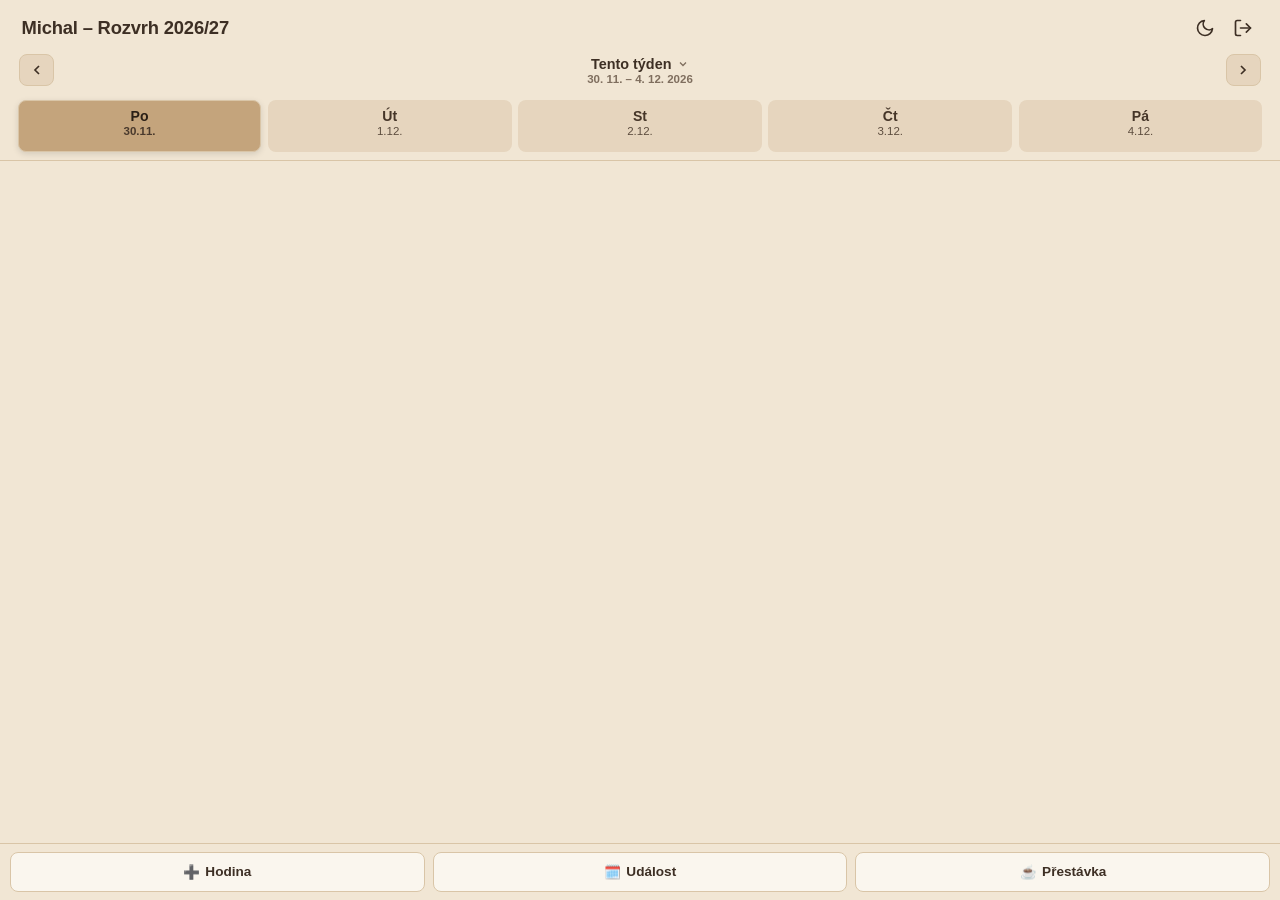
<file: index.html>
<!DOCTYPE html>
<html lang="cs">
<head>
    <meta charset="UTF-8">
    <meta name="viewport" content="width=device-width, initial-scale=1.0, maximum-scale=1.0, user-scalable=no, viewport-fit=cover">
    <title>Michal – Rozvrh 2026/27</title>
    
    <!-- Výchozí hodnota odpovídající tmavému startu v manifestu -->
    <meta name="theme-color" content="#141211" id="theme-color-meta">
    <meta name="apple-mobile-web-app-capable" content="yes">
    <meta name="apple-mobile-web-app-status-bar-style" content="black-translucent" id="apple-status-bar-meta">
    <meta name="apple-mobile-web-app-title" content="Rozvrh">
    <link rel="apple-touch-icon" href="apple-touch-icon.png">

    <script>
        (function() {
            var savedTheme = localStorage.getItem('zus_theme');
            var systemDark = window.matchMedia && window.matchMedia('(prefers-color-scheme: dark)').matches;
            var theme = savedTheme || (systemDark ? 'dark' : 'light');
            
            document.documentElement.classList.add(theme === 'dark' ? 'theme-dark' : 'theme-light');
            var meta = document.getElementById('theme-color-meta');
            var appleMeta = document.getElementById('apple-status-bar-meta');
            
            if (theme === 'dark') {
                if (meta) meta.content = '#141211';
                if (appleMeta) appleMeta.content = 'black-translucent';
            } else {
                if (meta) meta.content = '#f1e6d4';
                if (appleMeta) appleMeta.content = 'default';
            }
        })();
    </script>

    <link rel="manifest" href="manifest.json?v=3">
    <link rel="stylesheet" href="style.css">
</head>
<body>
    <header>
        <div class="header-top">
            <h1>Michal – Rozvrh 2026/27</h1>
            <div class="header-actions">
                <button id="btn-today" class="btn-chip hidden" aria-label="Přejít na dnešek">Dnes</button>
                
                <!-- Tlačítko přepínání motivu -->
                <button id="btn-theme" class="btn-icon" aria-label="Přepnout motiv" title="Přepnout světlý korkový / tmavý motiv">
                    <svg id="icon-theme-sun" class="theme-icon" xmlns="http://www.w3.org/2000/svg" width="20" height="20" viewBox="0 0 24 24" fill="none" stroke="currentColor" stroke-width="2" stroke-linecap="round" stroke-linejoin="round">
                        <circle cx="12" cy="12" r="5"></circle>
                        <line x1="12" y1="1" x2="12" y2="3"></line>
                        <line x1="12" y1="21" x2="12" y2="23"></line>
                        <line x1="4.22" y1="4.22" x2="5.64" y2="5.64"></line>
                        <line x1="18.36" y1="18.36" x2="19.78" y2="19.78"></line>
                        <line x1="1" y1="12" x2="3" y2="12"></line>
                        <line x1="21" y1="12" x2="23" y2="12"></line>
                        <line x1="4.22" y1="19.78" x2="5.64" y2="18.36"></line>
                        <line x1="18.36" y1="5.64" x2="19.78" y2="4.22"></line>
                    </svg>
                    <svg id="icon-theme-moon" class="theme-icon" xmlns="http://www.w3.org/2000/svg" width="20" height="20" viewBox="0 0 24 24" fill="none" stroke="currentColor" stroke-width="2" stroke-linecap="round" stroke-linejoin="round" style="display: none;">
                        <path d="M21 12.79A9 9 0 1 1 11.21 3 7 7 0 0 0 21 12.79z"></path>
                    </svg>
                </button>

                <button id="btn-logout" class="btn-icon" title="Odhlásit se" aria-label="Odhlásit se">
                    <svg width="20" height="20" viewBox="0 0 24 24" fill="none" stroke="currentColor" stroke-width="2" stroke-linecap="round" stroke-linejoin="round">
                        <path d="M9 21H5a2 2 0 0 1-2-2V5a2 2 0 0 1 2-2h4"></path>
                        <polyline points="16 17 21 12 16 7"></polyline>
                        <line x1="21" y1="12" x2="9" y2="12"></line>
                    </svg>
                </button>
            </div>
        </div>

        <div class="week-stepper-container">
            <button id="week-prev" class="btn-nav" aria-label="Předchozí týden">
                <svg width="16" height="16" viewBox="0 0 24 24" fill="none" stroke="currentColor" stroke-width="2.5"><polyline points="15 18 9 12 15 6"></polyline></svg>
            </button>
            
            <div id="week-trigger" class="week-display" role="button" tabindex="0" aria-label="Vybrat týden z kalendáře">
                <div class="week-title">
                    <span id="week-label-title">Tento týden</span>
                    <svg class="dropdown-chevron" width="12" height="12" viewBox="0 0 24 24" fill="none" stroke="currentColor" stroke-width="2.5"><polyline points="6 9 12 15 18 9"></polyline></svg>
                </div>
                <div id="week-range-subtitle" class="week-range">--. --. – --. --. 2026</div>
            </div>

            <button id="week-next" class="btn-nav" aria-label="Následující týden">
                <svg width="16" height="16" viewBox="0 0 24 24" fill="none" stroke="currentColor" stroke-width="2.5"><polyline points="9 18 15 12 9 6"></polyline></svg>
            </button>

            <input type="date" id="native-date-picker" class="visually-hidden" tabindex="-1" aria-hidden="true">
        </div>

        <nav class="day-selector" aria-label="Výběr dne v týdnu">
            <button data-day="Pondělí">
                <span class="tab-day-name">Po</span>
                <span class="tab-day-date">-</span>
                <span class="day-dots-container"></span>
            </button>
            <button data-day="Úterý">
                <span class="tab-day-name">Út</span>
                <span class="tab-day-date">-</span>
                <span class="day-dots-container"></span>
            </button>
            <button data-day="Středa">
                <span class="tab-day-name">St</span>
                <span class="tab-day-date">-</span>
                <span class="day-dots-container"></span>
            </button>
            <button data-day="Čtvrtek">
                <span class="tab-day-name">Čt</span>
                <span class="tab-day-date">-</span>
                <span class="day-dots-container"></span>
            </button>
            <button data-day="Pátek">
                <span class="tab-day-name">Pá</span>
                <span class="tab-day-date">-</span>
                <span class="day-dots-container"></span>
            </button>
        </nav>
    </header>
    
    <main id="schedule-container" role="region" aria-live="polite">
    </main>
    
    <div class="bottom-bar">
        <button id="add-lesson-btn"><span class="icon">➕</span> Hodina</button>
        <button id="add-event-btn"><span class="icon">🗓️</span> Událost</button>
        <button id="add-break-btn"><span class="icon">☕</span> Přestávka</button>
    </div>

    <div id="edit-modal" class="modal-overlay hidden" role="dialog" aria-modal="true">
        <div class="modal">
            <div id="modal-type-switcher" class="type-switcher">
                <button type="button" id="type-btn-lesson" class="type-btn active">Výuka žáka</button>
                <button type="button" id="type-btn-event" class="type-btn">Pracovní událost</button>
            </div>

            <div class="form-group" id="group-day-select">
                <label for="edit-day">Den v týdnu</label>
                <select id="edit-day">
                    <option value="Pondělí">Pondělí</option>
                    <option value="Úterý">Úterý</option>
                    <option value="Středa">Středa</option>
                    <option value="Čtvrtek">Čtvrtek</option>
                    <option value="Pátek">Pátek</option>
                </select>
            </div>

            <div class="form-group" id="group-event-date" style="display: none;">
                <label for="edit-event-date">Datum akce</label>
                <input type="date" id="edit-event-date">
            </div>

            <div class="form-row">
                <div class="form-group">
                    <label for="edit-time">Začátek</label>
                    <input type="time" id="edit-time">
                </div>
                <div class="form-group" id="group-end-time" style="display: none;">
                    <label for="edit-event-end">Konec akce</label>
                    <input type="time" id="edit-event-end">
                </div>
            </div>

            <div class="form-group">
                <label for="edit-name" id="label-edit-name">Jméno žáka / Název hodiny</label>
                <input type="text" id="edit-name">
            </div>

            <div id="event-specific-fields" class="event-tier-box" style="display: none;">
                <label class="form-sublabel">Druh pracovní události:</label>
                <div class="radio-row">
                    <label class="radio-tag event-concert-tag">
                        <input type="radio" name="event-kind" value="concert" id="event-concert" checked>
                        🎻 Koncert / Vystoupení
                    </label>
                    <label class="radio-tag event-meeting-tag">
                        <input type="radio" name="event-kind" value="meeting" id="event-meeting">
                        📋 Porada / Školení
                    </label>
                </div>
            </div>

            <div id="ensemble-group-selector" class="ensemble-tier-box" style="display: none;">
                <label class="form-sublabel">Skupina souboru:</label>
                <div class="radio-row">
                    <label class="radio-tag younger">
                        <input type="radio" name="ensemble-tier" value="younger" id="ensemble-younger">
                        Mladší
                    </label>
                    <label class="radio-tag older">
                        <input type="radio" name="ensemble-tier" value="older" id="ensemble-older">
                        Starší
                    </label>
                </div>
            </div>

            <div class="checkbox-row" id="row-private-toggle">
                <input type="checkbox" id="edit-private">
                <label for="edit-private" class="label-private">🔒 Soukromá hodina (mimo systém ZUŠ)</label>
            </div>

            <div id="standard-zus-fields">
                <div class="form-row">
                    <div class="form-group">
                        <label for="edit-rocnik">Ročník</label>
                        <input type="text" id="edit-rocnik" placeholder="např. 2, 2. př, 5">
                    </div>
                    <div class="form-group" id="group-hn">
                        <label for="edit-hn">HN</label>
                        <input type="text" id="edit-hn" placeholder="např. Po 14:30">
                    </div>
                </div>

                <div class="checkbox-row">
                    <input type="checkbox" id="edit-ensemble">
                    <label for="edit-ensemble" class="label-ensemble">🎸 Kytarový soubor</label>
                </div>
            </div>

            <div id="private-lesson-fields">
                <label for="edit-notes" id="label-edit-notes" class="form-sublabel">Zápisník a poznámky k výuce:</label>
                <textarea id="edit-notes" rows="4" placeholder="Skladby, cvičení, program, kontakt..."></textarea>
            </div>

            <div class="absence-section" id="row-absent-section">
                <div class="checkbox-row">
                    <input type="checkbox" id="edit-absent">
                    <label for="edit-absent"><strong>Omluven / nepřijde</strong></label>
                </div>
                
                <div id="absent-date-container" style="display: none; margin-top: 0.6rem; background: var(--tab-bg); border: 1px solid var(--border-card); padding: 0.75rem; border-radius: 8px;">
                    <div class="form-row">
                        <div class="form-group" style="margin-bottom: 0;">
                            <label for="edit-absent-from" class="form-sublabel">Datum od:</label>
                            <input type="date" id="edit-absent-from">
                        </div>
                        <div class="form-group" style="margin-bottom: 0;">
                            <label for="edit-absent-to" class="form-sublabel">Datum do (volitelné):</label>
                            <input type="date" id="edit-absent-to">
                        </div>
                    </div>
                    
                    <div style="display: flex; gap: 0.4rem; margin-top: 0.6rem;">
                        <button type="button" id="btn-absent-quick-today" class="history-chip" style="flex: 1;">Pouze dnes</button>
                        <button type="button" id="btn-absent-quick-week" class="history-chip" style="flex: 1;">Celý týden</button>
                    </div>

                    <input type="hidden" id="edit-absent-date">
                </div>
            </div>

            <div id="substitute-section" class="substitute-box" style="display: none;">
                <div class="substitute-box-title">Záskok na tuto hodinu</div>
                
                <div class="form-group" style="margin-bottom: 0.6rem;">
                    <label for="substitute-select" class="form-sublabel">Vybrat ze stálých žáků:</label>
                    <select id="substitute-select" class="substitute-input"></select>
                </div>

                <div class="substitute-divider"><span>nebo</span></div>

                <div class="form-group" style="margin-bottom: 0.5rem;">
                    <label for="substitute-custom" class="form-sublabel">Zadat jiné jméno / činnost:</label>
                    <input type="text" id="substitute-custom" class="substitute-input" placeholder="např. Jan Novák, Samostudium, Cvičení...">
                </div>

                <button type="button" id="btn-clear-sub" class="btn-clear-sub">Zrušit záskok</button>
            </div>

            <div class="modal-actions">
                <button id="btn-save" class="btn-primary">Uložit</button>
                <button id="btn-cancel" class="btn-secondary">Zrušit</button>
            </div>
            <div class="modal-actions-danger">
                <button id="btn-swap" class="btn-outline">🔄 Vyměnit žáka</button>
                <button id="btn-delete" class="btn-danger">🗑 Smazat</button>
            </div>
        </div>
    </div>
    
    <script src="script.js"></script>
    <script>
        if ('serviceWorker' in navigator) {
            window.addEventListener('load', () => {
                navigator.serviceWorker.register('./sw.js').then((reg) => {
                    reg.update();
                });
            });

            let refreshing = false;
            navigator.serviceWorker.addEventListener('controllerchange', () => {
                if (!refreshing) {
                    refreshing = true;
                    window.location.reload();
                }
            });
        }
    </script>
</body>
</html>
</file>
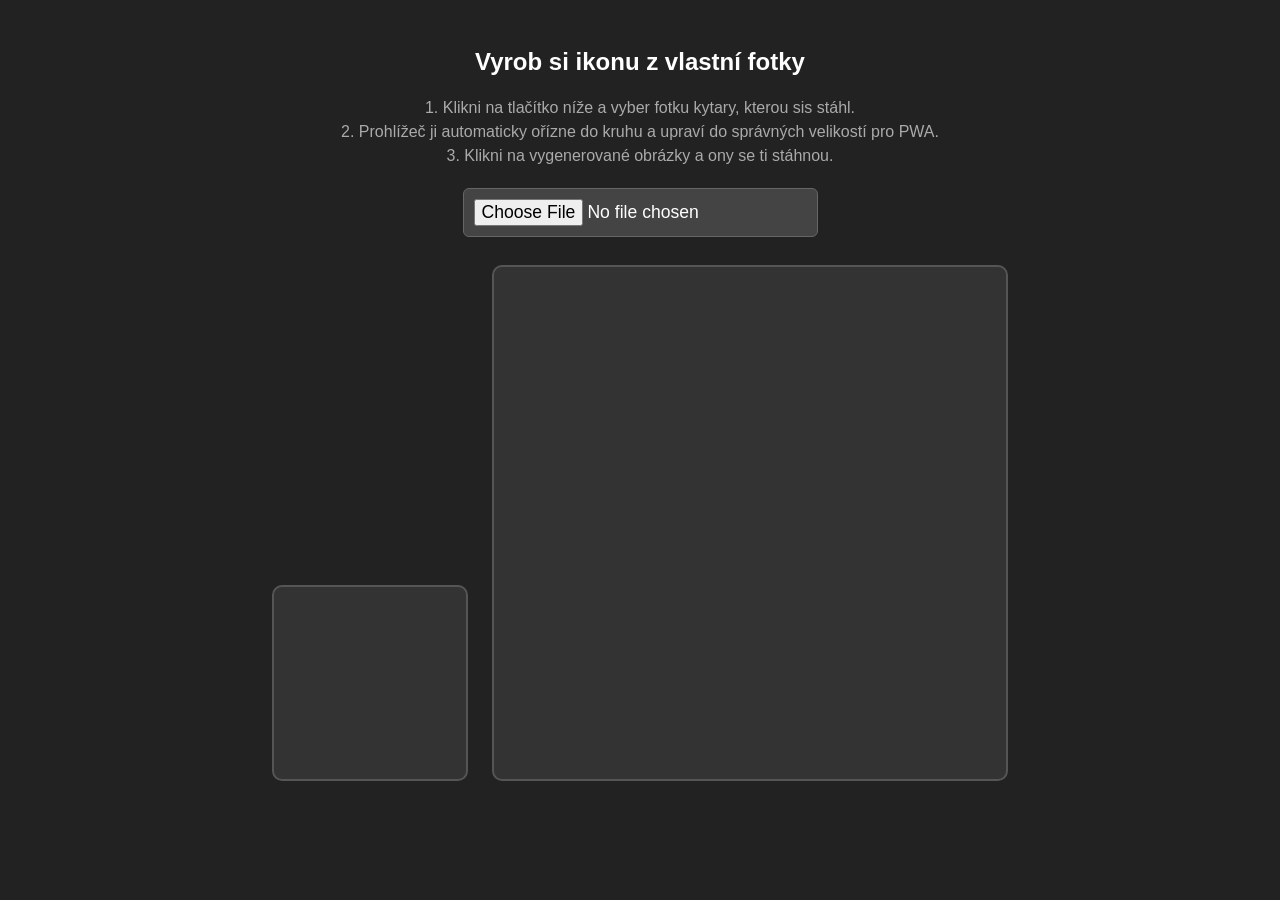
<file: generator.html>
<!DOCTYPE html>
<html lang="cs">
<head>
    <meta charset="UTF-8">
    <title>Generátor Ikony z Fotky</title>
    <style>
        body { font-family: sans-serif; text-align: center; background: #222; color: #fff; padding: 20px; }
        canvas { border: 2px solid #555; margin: 10px; cursor: pointer; border-radius: 10px; background: #333; }
        canvas:hover { border-color: #66b3ff; box-shadow: 0 0 15px rgba(102,179,255,0.4); }
        input[type="file"] { padding: 10px; font-size: 1.1em; cursor: pointer; background: #444; color: white; border-radius: 6px; border: 1px solid #666;}
        .hint { color: #aaa; margin-bottom: 20px; line-height: 1.5; }
    </style>
</head>
<body>
    <h2>Vyrob si ikonu z vlastní fotky</h2>
    <p class="hint">
        1. Klikni na tlačítko níže a vyber fotku kytary, kterou sis stáhl.<br>
        2. Prohlížeč ji automaticky ořízne do kruhu a upraví do správných velikostí pro PWA.<br>
        3. Klikni na vygenerované obrázky a ony se ti stáhnou.
    </p>
    
    <input type="file" id="upload" accept="image/*">
    <br><br>
    
    <!-- Zde se vykreslí ikony -->
    <canvas id="c192" width="192" height="192" title="Klikni pro stažení icon-192.png"></canvas>
    <canvas id="c512" width="512" height="512" title="Klikni pro stažení icon-512.png"></canvas>

    <script>
        const upload = document.getElementById('upload');
        const canvases = [
            { id: 'c192', size: 192 },
            { id: 'c512', size: 512 }
        ];

        upload.addEventListener('change', (e) => {
            const file = e.target.files[0];
            if (!file) return;

            const img = new Image();
            img.onload = () => {
                canvases.forEach(c => {
                    const canvas = document.getElementById(c.id);
                    const ctx = canvas.getContext('2d');
                    const size = c.size;
                    const cx = size / 2;

                    ctx.clearRect(0, 0, size, size);

                    // 1. Modré pozadí (vyplní průhledná místa, pokud stáhneš PNG)
                    ctx.fillStyle = '#2b2b2b';
                    ctx.beginPath();
                    ctx.arc(cx, cx, cx, 0, Math.PI * 2);
                    ctx.fill();

                    // 2. Oříznutí dalšího kreslení do kruhu
                    ctx.save();
                    ctx.beginPath();
                    ctx.arc(cx, cx, cx, 0, Math.PI * 2);
                    ctx.clip();

                    // 3. Výpočet ořezu (aby fotka vyplnila celý kruh bez deformace)
                    const scale = Math.max(size / img.width, size / img.height);
                    const w = img.width * scale;
                    const h = img.height * scale;
                    const x = (size - w) / 2;
                    const y = (size - h) / 2;

                    // 4. Vykreslení samotné fotky
                    ctx.drawImage(img, x, y, w, h);
                    ctx.restore();

                    // 5. Zpřístupnění stažení po kliknutí
                    canvas.onclick = () => {
                        const a = document.createElement('a');
                        a.href = canvas.toDataURL('image/png');
                        a.download = `icon-${size}.png`;
                        a.click();
                    };
                });
            };
            // Načtení lokálního souboru přímo v prohlížeči
            img.src = URL.createObjectURL(file);
        });
    </script>
</body>
</html>
</file>
<file: style.css>
/* =========================================================
   1. BAREVNÝ SYSTÉM (JEMNÝ KOREK & TEPLÝ GRAFIT)
   ========================================================= */

/* Světlý režim: Jemné harmonické tóny korku a papíru */
:root,
html.theme-light {
    color-scheme: light;

    --bg-page: #f1e6d4;          /* Základní tón korkového papíru */
    --cork-header: #f1e6d4;      /* Záhlaví splývá s pozadím */
    --bg-card: #faf6ee;          /* Velmi jemná slonová kost pro karty */
    --border-card: #d9c5a7;      /* Měkké kontury korku */
    --text-primary: #3d2f24;     /* Příjemná tmavá kávová */
    --text-secondary: #7f6e5e;

    /* Tlačítka s jemnými rozdíly */
    --tab-bg: #e6d5be;           /* Neaktivní den: jemný korkový odstín */
    --tab-text: #453528;
    
    /* Aktivní den: Elegantní pískový korek */
    --tab-active-bg: #c4a47c;
    --tab-active-text: #2a1f16;
    --tab-active-date: #4a3a2d;

    --absent-bg: #e5dacb;
    --absent-border: #ccbea9;
    --absent-stripe: #968673;
    --absent-text: #8c7c6a;

    --stripe-default: transparent;
    
    /* Soukromá hodina: O chlup tmavší než pozadí */
    --stripe-private: #a88e70;
    --private-bg: #e7dac5;
    
    /* Kytarový soubor */
    --stripe-gold: #c2781f;      /* Starší: teplý jantar */
    --stripe-purple: #8b3294;    /* Mladší: fialová */

    --gender-girl: #9f1239;
    --gender-boy: #0369a1;

    /* Události */
    --stripe-concert: #9f1239;
    --bg-concert: #fce8eb;
    --border-concert: #f8c9d2;
    --title-concert: #9f1239;

    --stripe-meeting: #065f46;
    --bg-meeting: #dcf5eb;
    --border-meeting: #b6edd8;
    --title-meeting: #065f46;

    /* Výměna žáků */
    --swap-pending-bg: #fbf0d3;
    --swap-pending-border: #e09f3e;
    --swap-pending-text: #82470a;

    /* Barva postupného podbarvení probíhající hodiny */
    --progress-bg-fill: rgba(196, 164, 124, 0.28);

    /* Barva vyseknutého čísla: tmavší než karta (#faf6ee), světlejší než pruh (#c4a47c) */
    --engraved-time-color: #e5d7c3;
    --engraved-time-shadow: 1px 1px 0px rgba(255, 255, 255, 0.6);

    --modal-bg: #f5ebe0;
    --modal-overlay: rgba(43, 30, 20, 0.65);
    --input-bg: #ffffff;
    --input-border: #d9c5a7;
    --bottom-bar-bg: rgba(241, 230, 212, 0.95);
}

/* Tmavý režim: Grafit s elegantním safírovým aktivním dnem */
html.theme-dark {
    color-scheme: dark;

    --bg-page: #141211;
    --cork-header: #141211;
    --bg-card: #201e1b;
    --border-card: #36312c;
    --text-primary: #eae5df;
    --text-secondary: #9c9288;

    --tab-bg: #26221f;
    --tab-text: #9c9288;
    
    /* Aktivní den: Čistý temný safír */
    --tab-active-bg: #1e3a8a;
    --tab-active-text: #ffffff;
    --tab-active-date: #93c5fd;

    --absent-bg: #181615;
    --absent-border: #282421;
    --absent-stripe: #463f38;
    --absent-text: #665f58;

    --stripe-default: transparent;
    
    /* Soukromá hodina v noci */
    --stripe-private: #5c5349;
    --private-bg: #1c1917;
    
    /* Kytarový soubor */
    --stripe-gold: #fbbf24;
    --stripe-purple: #d8b4fe;

    --gender-girl: #fca5a5;
    --gender-boy: #7dd3fc;

    --stripe-concert: #f43f5e;
    --bg-concert: rgba(244, 63, 94, 0.16);
    --border-concert: rgba(244, 63, 94, 0.35);
    --title-concert: #fb7185;

    --stripe-meeting: #2dd4bf;
    --bg-meeting: rgba(45, 212, 191, 0.16);
    --border-meeting: rgba(45, 212, 191, 0.35);
    --title-meeting: #2dd4bf;

    --swap-pending-bg: rgba(245, 158, 11, 0.18);
    --swap-pending-border: rgba(245, 158, 11, 0.4);
    --swap-pending-text: #fcd34d;

    /* Barva postupného podbarvení v noci */
    --progress-bg-fill: rgba(255, 255, 255, 0.09);

    /* Barva vyseknutého čísla v noci: tmavší než karta (#201e1b), ale světlejší než pozadí/pruh */
    --engraved-time-color: #191715;
    --engraved-time-shadow: 1px 1px 0px rgba(255, 255, 255, 0.05);

    --modal-bg: #201e1b;
    --modal-overlay: rgba(0, 0, 0, 0.82);
    --input-bg: #151312;
    --input-border: #3d3731;
    --bottom-bar-bg: rgba(20, 18, 17, 0.95);
}

/* =========================================================
   2. ZÁKLADNÍ STRUKTURA & KOMPAKTNÍ ODSAZENÍ
   ========================================================= */

* {
    box-sizing: border-box;
    margin: 0;
    padding: 0;
    -webkit-tap-highlight-color: transparent;
}

html {
    background-color: var(--bg-page);
    min-height: 100%;
    min-height: 100dvh;
}

body {
    font-family: -apple-system, BlinkMacSystemFont, "Segoe UI", Roboto, Helvetica, Arial, sans-serif;
    background-color: var(--bg-page);
    color: var(--text-primary);
    min-height: 100%;
    min-height: 100dvh;
    padding-bottom: calc(4.6rem + env(safe-area-inset-bottom, 0px));
    overflow-x: hidden;
    transition: background-color 0.25s ease, color 0.25s ease;
}

header {
    background-color: var(--cork-header);
    border-bottom: 1px solid var(--border-card);
    position: sticky;
    top: 0;
    z-index: 100;
    padding-top: max(0.4rem, env(safe-area-inset-top, 0px));
    padding-left: max(0.5rem, env(safe-area-inset-left, 0px));
    padding-right: max(0.5rem, env(safe-area-inset-right, 0px));
    transition: background-color 0.25s ease, border-color 0.25s ease;
}

h1 {
    font-size: 1.15rem;
    font-weight: 700;
    letter-spacing: -0.01em;
}

.header-top {
    display: flex;
    justify-content: space-between;
    align-items: center;
    padding: 0.4rem 0.85rem;
}

.header-actions {
    display: flex;
    align-items: center;
    gap: 0.4rem;
}

.btn-icon {
    background: transparent;
    border: none;
    color: var(--text-primary);
    cursor: pointer;
    padding: 0.35rem;
    border-radius: 8px;
    display: flex;
    align-items: center;
    justify-content: center;
    transition: background 0.15s ease, transform 0.1s ease;
}

.btn-icon:active {
    transform: scale(0.92);
    background: rgba(0, 0, 0, 0.08);
}

.btn-chip {
    background: var(--tab-active-bg);
    color: var(--tab-active-text);
    border: none;
    border-radius: 12px;
    padding: 0.25rem 0.65rem;
    font-size: 0.75rem;
    font-weight: 700;
    cursor: pointer;
    transition: transform 0.15s ease;
}

.btn-chip:active {
    transform: scale(0.94);
}

.btn-chip.hidden {
    display: none;
}

.week-stepper-container {
    display: flex;
    align-items: center;
    justify-content: space-between;
    padding: 0.15rem 0.7rem 0.45rem;
    position: relative;
}

.btn-nav {
    background: var(--tab-bg);
    color: var(--text-primary);
    border: 1px solid var(--border-card);
    border-radius: 8px;
    width: 2.2rem;
    height: 2rem;
    display: flex;
    align-items: center;
    justify-content: center;
    cursor: pointer;
    transition: all 0.15s ease;
}

.btn-nav:active {
    transform: scale(0.92);
}

.week-display {
    display: flex;
    flex-direction: column;
    align-items: center;
    justify-content: center;
    cursor: pointer;
    padding: 0.2rem 0.8rem;
    border-radius: 8px;
    transition: background 0.15s ease;
    user-select: none;
}

.week-display:hover, .week-display:focus {
    background: rgba(0, 0, 0, 0.05);
    outline: none;
}

.week-title {
    font-size: 0.9rem;
    font-weight: 700;
    color: var(--text-primary);
    display: flex;
    align-items: center;
    gap: 0.35rem;
}

.dropdown-chevron {
    color: var(--text-secondary);
}

.week-range {
    font-size: 0.72rem;
    font-weight: 600;
    color: var(--text-secondary);
    margin-top: 1px;
}

.visually-hidden {
    position: absolute;
    opacity: 0;
    pointer-events: none;
    width: 0;
    height: 0;
}

/* =========================================================
   3. ZÁLOŽKY DNŮ
   ========================================================= */

.day-selector {
    display: flex;
    gap: 0.4rem;
    padding: 0.3rem 0.6rem 0.5rem;
}

.day-selector button {
    flex: 1;
    display: flex;
    flex-direction: column;
    align-items: center;
    justify-content: center;
    padding: 0.45rem 0.2rem 0.3rem;
    background: var(--tab-bg);
    color: var(--tab-text);
    border: 1px solid transparent;
    border-radius: 8px;
    cursor: pointer;
    position: relative;
    transition: all 0.15s ease-in-out;
}

.day-selector button.active {
    background: var(--tab-active-bg) !important;
    color: var(--tab-active-text) !important;
    border-color: var(--border-card) !important;
    box-shadow: 0 2px 6px rgba(0, 0, 0, 0.12);
}

.tab-day-name {
    font-weight: 700;
    font-size: 0.88rem;
}

.tab-day-date {
    font-size: 0.72rem;
    font-weight: 500;
    margin-top: 1px;
    opacity: 0.85;
}

.day-selector button.active .tab-day-date {
    color: var(--tab-active-date) !important;
    font-weight: 700;
    opacity: 1;
}

.day-dots-container {
    display: flex;
    gap: 3px;
    height: 6px;
    margin-top: 3px;
    align-items: center;
    justify-content: center;
}

.day-dot {
    width: 5px;
    height: 5px;
    border-radius: 50%;
    display: inline-block;
}

.day-dot.dot-absent { background-color: #ef4444; }
.day-dot.dot-concert { background-color: #f43f5e; }
.day-dot.dot-meeting { background-color: #14b8a6; }

/* =========================================================
   4. ROZVRHOVÉ KARTY & PŘESTÁVKA
   ========================================================= */

main#schedule-container {
    padding: 0.75rem 0.8rem;
}

.break-indicator {
    display: flex;
    align-items: center;
    justify-content: center;
    padding: 0.1rem 0;
    margin-top: 0.15rem;
    margin-bottom: 0.35rem;
    font-size: 0.7rem;
    font-weight: 600;
    color: var(--text-secondary);
    letter-spacing: 0.04em;
    user-select: none;
    opacity: 0.85;
}

.break-indicator::before,
.break-indicator::after {
    content: '';
    flex: 1;
    max-width: 34px;
    height: 1px;
    background: var(--border-card);
    margin: 0 0.45rem;
    opacity: 0.75;
}

header, 
.bottom-bar, 
.lesson-card-wrapper,
.break-indicator {
    transition: filter 0.35s ease, opacity 0.35s ease;
}

body.is-card-flipped-active header,
body.is-card-flipped-active .bottom-bar,
body.is-card-flipped-active .break-indicator,
body.is-card-flipped-active .lesson-card-wrapper:not(.is-active-flipped) {
    filter: blur(4px);
    opacity: 0.45;
    pointer-events: none;
}

.lesson-card-wrapper {
    position: relative;
    margin-bottom: 0.5rem;
    perspective: 1200px;
}

.lesson-card-wrapper.is-active-flipped {
    z-index: 60;
}

.flip-card-inner {
    position: relative;
    width: 100%;
    transform-style: preserve-3d;
    transition: transform 0.6s cubic-bezier(0.34, 1.3, 0.64, 1);
}

.lesson-card-wrapper.flipped .flip-card-inner {
    transform: rotateY(180deg);
}

.flip-card-front, 
.flip-card-back {
    -webkit-backface-visibility: hidden;
    backface-visibility: hidden;
    border-radius: 10px;
}

.flip-card-front {
    transform: rotateY(0deg);
}

/* =========================================================
   INDIKÁTOR POZNÁMKY – VÝRAZNÉ TLAČÍTKO V PRAVÉM HORNÍM ROHU
   ========================================================= */

.card-corner-fold svg {
    display: none !important;
}

.card-corner-fold {
    position: absolute;
    top: 8px;
    right: 10px;
    width: 18px;
    height: 18px;
    cursor: pointer;
    z-index: 25;
    background: transparent;
    display: flex;
    align-items: center;
    justify-content: center;
    -webkit-tap-highlight-color: transparent;
}

.card-corner-fold::after {
    content: '';
    position: absolute;
    width: 13px;
    height: 13px;
    background-color: var(--tab-active-bg);
    border: 1.5px solid var(--bg-card);
    border-radius: 50%;
    box-shadow: 0 2px 5px rgba(0, 0, 0, 0.25);
    pointer-events: none;
    transition: transform 0.15s cubic-bezier(0.34, 1.56, 0.64, 1), background-color 0.2s ease;
}

.event-meeting-wrapper .card-corner-fold::after {
    background-color: var(--stripe-meeting);
}

.event-concert-wrapper .card-corner-fold::after {
    background-color: var(--stripe-concert);
}

.card-corner-fold:hover::after,
.card-corner-fold:active::after {
    transform: scale(1.25);
    box-shadow: 0 3px 7px rgba(0, 0, 0, 0.35);
}

/* Rub karty */
.flip-card-back {
    position: absolute;
    top: 0;
    left: 0;
    width: 100%;
    transform: rotateY(180deg);
    background: var(--bg-card);
    border: 1.5px solid var(--tab-active-bg);
    box-shadow: 0 16px 36px rgba(0, 0, 0, 0.45);
    padding: 0.9rem 1rem;
    box-sizing: border-box;
    cursor: pointer;
    min-height: 100%;
    display: flex;
    flex-direction: column;
    justify-content: space-between;
}

.flip-back-header {
    display: flex;
    justify-content: space-between;
    align-items: center;
    border-bottom: 1px solid var(--border-card);
    padding-bottom: 0.45rem;
    margin-bottom: 0.5rem;
}

.flip-back-title {
    font-size: 0.82rem;
    font-weight: 700;
    text-transform: uppercase;
    letter-spacing: 0.04em;
    color: var(--text-secondary);
}

.btn-card-edit-mini {
    background: transparent;
    border: none;
    font-size: 0.85rem;
    font-weight: 600;
    cursor: pointer;
    padding: 0.2rem 0.4rem;
    color: var(--tab-active-bg);
    border-radius: 4px;
}

.note-history-chips {
    display: flex;
    gap: 0.35rem;
    overflow-x: auto;
    padding-bottom: 0.4rem;
    margin-bottom: 0.5rem;
    scrollbar-width: none;
}
.note-history-chips::-webkit-scrollbar { display: none; }

.history-chip {
    padding: 0.2rem 0.45rem;
    background: var(--tab-bg);
    border: 1px solid var(--border-card);
    border-radius: 6px;
    font-size: 0.72rem;
    font-weight: 600;
    color: var(--text-primary);
    cursor: pointer;
    white-space: nowrap;
    transition: all 0.15s ease;
}

.history-chip.active {
    background: var(--tab-active-bg);
    color: var(--tab-active-text);
    border-color: var(--tab-active-bg);
}

.flip-back-body {
    font-size: 0.92rem;
    line-height: 1.55;
    color: var(--text-primary);
    white-space: pre-wrap;
    word-break: break-word;
    flex: 1;
    margin-bottom: 0.5rem;
}

.flip-back-footer {
    font-size: 0.72rem;
    color: var(--text-secondary);
    text-align: right;
    font-weight: 500;
}

/* =========================================================
   LÍC KARTY & POSTUPNÉ PODBARVOVÁNÍ PRŮBĚHU HODINY
   ========================================================= */
.lesson-card {
    background: var(--bg-card);
    border: 1px solid var(--border-card);
    border-left: 0;
    border-radius: 10px;
    padding: 0.75rem 0.85rem;
    display: flex;
    align-items: center;
    cursor: pointer;
    position: relative;
    overflow: hidden; /* Ořezává podbarvení i vyseknuté číslo v rozích */
    transition: transform 0.15s ease, opacity 0.2s ease, background-color 0.25s ease;
}

.lesson-card:active {
    transform: scale(0.99);
}

/* Obsah karty je bezpečně nad pozadím i vyseknutým číslem */
.lesson-card > .time-col,
.lesson-card > .info-col {
    position: relative;
    z-index: 2;
}

/* Probíhající hodina */
.lesson-card.current-lesson {
    box-shadow: 0 0 16px rgba(196, 164, 124, 0.45);
    border-top: 1px solid rgba(196, 164, 124, 0.6);
}

/* Podbarvení průběhu hodiny na pozadí karty */
.lesson-card.current-lesson::before {
    content: '';
    position: absolute;
    top: 0;
    left: 0;
    bottom: 0;
    width: var(--progress-width, 0%);
    background: var(--progress-bg-fill);
    z-index: 0;
    pointer-events: none;
    border-radius: inherit;
    transition: width 1s linear;
}

/* =========================================================
   VYSEKNUTÝ ZBÝVAJÍCÍ ČAS (ENGRAVED EFFECT)
   ========================================================= */
.lesson-remaining-mins {
    position: absolute;
    right: 1.15rem;
    top: 50%;
    transform: translateY(-50%);
    font-size: 2.75rem;
    font-weight: 900;
    line-height: 1;
    font-family: -apple-system, BlinkMacSystemFont, "Segoe UI", Roboto, sans-serif;
    color: var(--engraved-time-color);
    text-shadow: var(--engraved-time-shadow);
    letter-spacing: -0.05em;
    user-select: none;
    pointer-events: none;
    z-index: 1; /* Leží nad podbarvením, ale pod textem žáka */
    transition: right 0.6s cubic-bezier(0.22, 1, 0.36, 1), left 0.6s cubic-bezier(0.22, 1, 0.36, 1), transform 0.6s ease;
}

/* Režim posledních 5 minut: číslo se přichytí na postupující hranu pruhu */
.lesson-remaining-mins.ride-edge {
    right: auto;
    left: calc(var(--progress-width, 88%) - 0.35rem);
    transform: translate(-100%, -50%);
}

.lesson-card.swap-mode {
    outline: 2.5px dashed #f59e0b;
    animation: pulseBorder 1.2s infinite;
}

@keyframes pulseBorder {
    0%, 100% { outline-color: #f59e0b; }
    50% { outline-color: transparent; }
}

.lesson-card.swap-pending {
    background: var(--swap-pending-bg) !important;
    border: 1.5px dashed var(--swap-pending-border) !important;
}

.swap-badge {
    display: inline-block;
    background: var(--swap-pending-bg);
    color: var(--swap-pending-text);
    border: 1px solid var(--swap-pending-border);
    font-size: 0.72rem;
    font-weight: 700;
    padding: 0.15rem 0.45rem;
    border-radius: 4px;
    margin-top: 0.25rem;
}

.time-col {
    font-weight: 700;
    font-size: 1.05rem;
    min-width: 4.2rem;
    line-height: 1.2;
}

.end-time {
    font-size: 0.75rem;
    font-weight: 500;
    color: var(--text-secondary);
}

.info-col {
    margin-left: 0.7rem;
    flex: 1;
}

.student-name {
    font-size: 1.02rem;
    font-weight: 700;
    line-height: 1.25;
}

.student-name.gender-girl { color: var(--gender-girl) !important; }
.student-name.gender-boy { color: var(--gender-boy) !important; }

.student-details {
    font-size: 0.8rem;
    color: var(--text-secondary);
    margin-top: 0.2rem;
}

.lesson-card.ensemble-gold { border-left: 5px solid var(--stripe-gold) !important; }
.ensemble-title-older { color: var(--stripe-gold) !important; }

.lesson-card.ensemble-purple { border-left: 5px solid var(--stripe-purple) !important; }
.ensemble-title-younger { color: var(--stripe-purple) !important; }

/* Soukromá hodina */
.lesson-card.private-card {
    border-left: 4px solid var(--stripe-private) !important;
    background: var(--private-bg) !important;
}

/* Události */
.lesson-card.event-concert {
    border: 1.5px solid var(--border-concert) !important;
    border-left: 6px solid var(--stripe-concert) !important;
    background: var(--bg-concert) !important;
    border-radius: 12px;
}
.event-title-concert { color: var(--title-concert) !important; font-weight: 800; }

.lesson-card.event-meeting {
    border: 1.5px solid var(--border-meeting) !important;
    border-left: 6px solid var(--stripe-meeting) !important;
    background: var(--bg-meeting) !important;
    border-radius: 12px;
}
.event-title-meeting { color: var(--title-meeting) !important; font-weight: 800; }

.event-chip {
    display: inline-block;
    padding: 0.15rem 0.45rem;
    border-radius: 4px;
    font-size: 0.72rem;
    font-weight: 700;
    margin-right: 0.4rem;
}
.event-chip.concert { background: rgba(244, 63, 94, 0.2); color: var(--title-concert); }
.event-chip.meeting { background: rgba(20, 184, 166, 0.2); color: var(--title-meeting); }

/* Omluvení */
.lesson-card.absent {
    background: var(--absent-bg) !important;
    border-color: var(--absent-border) !important;
    border-left: 4px solid var(--absent-stripe) !important;
    opacity: 0.65 !important;
}

.lesson-card.absent .student-name,
.lesson-card.absent .time-col,
.lesson-card.absent .student-details,
.lesson-card.absent .end-time {
    color: var(--absent-text) !important;
}

.badge-absent {
    display: inline-block;
    background: rgba(239, 68, 68, 0.14);
    color: #dc2626;
    border: 1px solid rgba(239, 68, 68, 0.35);
    font-size: 0.72rem;
    font-weight: 700;
    padding: 0.15rem 0.45rem;
    border-radius: 4px;
    margin-left: 0.4rem;
    vertical-align: middle;
}

.lesson-card.has-substitute {
    margin-bottom: 0;
    opacity: 0.35 !important;
    transform: scale(0.97);
    transform-origin: top left;
}

.substitute-badge-card {
    position: relative;
    margin-top: -1.6rem;
    margin-left: 1.5rem;
    background: var(--bg-card);
    border: 1.5px solid #0284c7;
    border-left: 5px solid #0284c7;
    border-radius: 8px;
    padding: 0.6rem 0.8rem;
    box-shadow: 0 4px 14px rgba(0, 0, 0, 0.3);
    display: flex;
    justify-content: space-between;
    align-items: center;
    z-index: 2;
    animation: slideInSub 0.22s cubic-bezier(0.16, 1, 0.3, 1) forwards;
}

@keyframes slideInSub {
    from { transform: translateX(35px); opacity: 0; }
    to { transform: translateX(0); opacity: 1; }
}

.substitute-badge-card .sub-title {
    font-size: 0.72rem;
    text-transform: uppercase;
    letter-spacing: 0.05em;
    color: #0284c7;
    font-weight: bold;
}

.substitute-badge-card .sub-name {
    font-size: 1rem;
    font-weight: bold;
}

.substitute-badge-card .sub-tag {
    font-size: 0.75rem;
    background: rgba(2, 132, 199, 0.15);
    color: #0284c7;
    padding: 0.2rem 0.5rem;
    border-radius: 4px;
    font-weight: 700;
}

.lesson-card.past-lesson {
    opacity: 0.45 !important;
    filter: grayscale(0.2);
}

/* =========================================================
   5. SPODNÍ LIŠTA & MODÁL
   ========================================================= */

.bottom-bar {
    position: fixed;
    bottom: 0;
    left: 0;
    right: 0;
    background: var(--bottom-bar-bg);
    backdrop-filter: blur(10px);
    -webkit-backdrop-filter: blur(10px);
    border-top: 1px solid var(--border-card);
    display: flex;
    gap: 0.5rem;
    z-index: 100;
    padding-left: max(0.6rem, env(safe-area-inset-left, 0px));
    padding-right: max(0.6rem, env(safe-area-inset-right, 0px));
    padding-top: 0.5rem;
    padding-bottom: calc(0.5rem + env(safe-area-inset-bottom, 0px));
    transition: background-color 0.25s ease, border-color 0.25s ease;
}

.bottom-bar button {
    flex: 1;
    display: flex;
    align-items: center;
    justify-content: center;
    gap: 0.35rem;
    padding: 0.7rem 0.3rem;
    border-radius: 8px;
    font-size: 0.85rem;
    font-weight: 700;
    cursor: pointer;
    background: var(--bg-card);
    color: var(--text-primary);
    border: 1px solid var(--border-card);
    transition: all 0.15s ease;
}

.modal-overlay {
    position: fixed;
    inset: 0;
    background: var(--modal-overlay);
    backdrop-filter: blur(4px);
    display: flex;
    align-items: center;
    justify-content: center;
    padding: 1rem;
    z-index: 1000;
}

.modal-overlay.hidden { display: none; }

.modal {
    background: var(--modal-bg);
    border: 1px solid var(--border-card);
    border-radius: 12px;
    width: 100%;
    max-width: 440px;
    max-height: 90vh;
    overflow-y: auto;
    padding: 1.25rem;
    box-shadow: 0 10px 25px rgba(0, 0, 0, 0.4);
    box-sizing: border-box;
}

.swap-approval-banner {
    background: var(--swap-pending-bg);
    border: 1.5px solid var(--swap-pending-border);
    border-radius: 8px;
    padding: 0.8rem;
    margin-bottom: 1rem;
    display: flex;
    flex-direction: column;
    gap: 0.5rem;
}

.swap-approval-title {
    font-size: 0.86rem;
    font-weight: 700;
    color: var(--swap-pending-text);
    line-height: 1.35;
}

.swap-approval-actions {
    display: flex;
    gap: 0.5rem;
    margin-top: 0.2rem;
}

.btn-approve-swap {
    flex: 1;
    background: #15803d;
    color: #ffffff;
    border: none;
    border-radius: 6px;
    padding: 0.55rem;
    font-size: 0.85rem;
    font-weight: 700;
    cursor: pointer;
}

.btn-cancel-swap {
    flex: 1;
    background: rgba(239, 68, 68, 0.15);
    color: #ef4444;
    border: 1px solid rgba(239, 68, 68, 0.35);
    border-radius: 6px;
    padding: 0.55rem;
    font-size: 0.85rem;
    font-weight: 700;
    cursor: pointer;
}

.type-switcher {
    display: flex;
    gap: 0.5rem;
    margin-bottom: 1rem;
    background: var(--tab-bg);
    padding: 0.25rem;
    border-radius: 8px;
}

.type-btn {
    flex: 1;
    padding: 0.45rem;
    border: none;
    border-radius: 6px;
    font-weight: 700;
    cursor: pointer;
    background: transparent;
    color: var(--text-secondary);
    transition: all 0.15s ease;
}

.type-btn.active {
    background: var(--bg-card);
    color: var(--text-primary);
    box-shadow: 0 2px 5px rgba(0, 0, 0, 0.12);
}

.form-group {
    margin-bottom: 0.8rem;
    width: 100%;
    box-sizing: border-box;
}

.form-group label, .form-sublabel {
    display: block;
    font-size: 0.85rem;
    font-weight: 600;
    color: var(--text-secondary);
    margin-bottom: 0.3rem;
}

.form-group input,
.form-group select {
    width: 100%;
    padding: 0.55rem;
    background: var(--input-bg);
    border: 1px solid var(--input-border);
    color: var(--text-primary);
    border-radius: 6px;
    font-size: 0.95rem;
    font-family: inherit;
    box-sizing: border-box;
}

#private-lesson-fields {
    width: 100%;
    box-sizing: border-box;
    margin-bottom: 0.8rem;
}

#private-lesson-fields textarea,
#edit-notes {
    width: 100% !important;
    min-height: 110px;
    display: block;
    padding: 0.65rem 0.75rem;
    background: var(--input-bg);
    border: 1px solid var(--input-border);
    color: var(--text-primary);
    border-radius: 8px;
    font-size: 0.92rem;
    line-height: 1.45;
    font-family: inherit;
    resize: vertical;
    box-sizing: border-box !important;
}

.form-row {
    display: flex;
    gap: 0.6rem;
}

.form-row .form-group { flex: 1; }

.checkbox-row {
    display: flex;
    align-items: center;
    gap: 0.6rem;
    margin: 0.6rem 0;
    cursor: pointer;
}

.checkbox-row input {
    width: 1.15rem;
    height: 1.15rem;
    cursor: pointer;
}

.label-private { color: var(--stripe-private); font-weight: 700; font-size: 0.9rem; }
.label-ensemble { color: var(--stripe-gold); font-weight: 700; font-size: 0.9rem; }

.ensemble-tier-box, .event-tier-box {
    background: var(--tab-bg);
    border: 1px solid var(--border-card);
    border-radius: 8px;
    padding: 0.75rem;
    margin: 0.7rem 0;
    box-sizing: border-box;
}

.substitute-box {
    background: var(--tab-bg);
    border: 1.5px solid var(--border-card);
    border-radius: 10px;
    padding: 0.9rem;
    margin: 0.8rem 0;
    box-sizing: border-box;
}

.substitute-box-title {
    font-size: 0.95rem;
    font-weight: 700;
    color: var(--text-primary);
    margin-bottom: 0.7rem;
}

.substitute-input {
    width: 100% !important;
    box-sizing: border-box !important;
    padding: 0.65rem 0.75rem !important;
    font-size: 0.95rem !important;
    border-radius: 8px !important;
    background: var(--input-bg) !important;
    border: 1px solid var(--input-border) !important;
    color: var(--text-primary) !important;
}

.substitute-divider {
    display: flex;
    align-items: center;
    text-align: center;
    margin: 0.55rem 0;
    color: var(--text-secondary);
    font-size: 0.75rem;
    text-transform: lowercase;
}

.substitute-divider::before,
.substitute-divider::after {
    content: '';
    flex: 1;
    border-bottom: 1px solid var(--border-card);
}

.substitute-divider span { padding: 0 0.6rem; opacity: 0.85; }

.radio-row { display: flex; gap: 1.2rem; }

.radio-tag {
    display: flex;
    align-items: center;
    gap: 0.4rem;
    font-size: 0.9rem;
    font-weight: 700;
    cursor: pointer;
}

.radio-tag.younger { color: var(--stripe-purple); }
.radio-tag.older { color: var(--stripe-gold); }
.radio-tag.event-concert-tag { color: var(--title-concert); }
.radio-tag.event-meeting-tag { color: var(--title-meeting); }

.btn-clear-sub {
    background: rgba(239, 68, 68, 0.14);
    color: #ef4444;
    border: 1px solid rgba(239, 68, 68, 0.3);
    border-radius: 6px;
    padding: 0.45rem 0.8rem;
    font-size: 0.82rem;
    font-weight: 600;
    cursor: pointer;
    margin-top: 0.4rem;
    width: 100%;
}

.modal-actions {
    display: flex;
    gap: 0.6rem;
    margin-top: 1.2rem;
}

.modal-actions button,
.modal-actions-danger button {
    flex: 1;
    padding: 0.65rem;
    border-radius: 6px;
    font-size: 0.9rem;
    font-weight: 700;
    cursor: pointer;
    border: none;
}

.btn-primary { background: var(--tab-active-bg); color: var(--tab-active-text); }
.btn-secondary { background: var(--tab-bg); color: var(--text-primary); }
.modal-actions-danger { display: flex; gap: 0.6rem; margin-top: 0.6rem; }
.btn-outline { background: transparent; border: 1px solid var(--border-card) !important; color: var(--text-primary); }
.btn-danger { background: rgba(239, 68, 68, 0.15); color: #ef4444; border: 1px solid rgba(239, 68, 68, 0.35) !important; }

/* =========================================================
   6. PŘECHODY DNŮ (VÝRAZNÝ POSUN S PRUŽNOSTÍ A SCALE)
   ========================================================= */

.slide-from-right { 
    animation: slideRight 0.32s cubic-bezier(0.22, 1, 0.36, 1) forwards; 
}

.slide-from-left { 
    animation: slideLeft 0.32s cubic-bezier(0.22, 1, 0.36, 1) forwards; 
}

@keyframes slideRight {
    0% { 
        opacity: 0; 
        transform: translateX(110px) scale(0.96); 
    }
    100% { 
        opacity: 1; 
        transform: translateX(0) scale(1); 
    }
}

@keyframes slideLeft {
    0% { 
        opacity: 0; 
        transform: translateX(-110px) scale(0.96); 
    }
    100% { 
        opacity: 1; 
        transform: translateX(0) scale(1); 
    }
}
</file>
